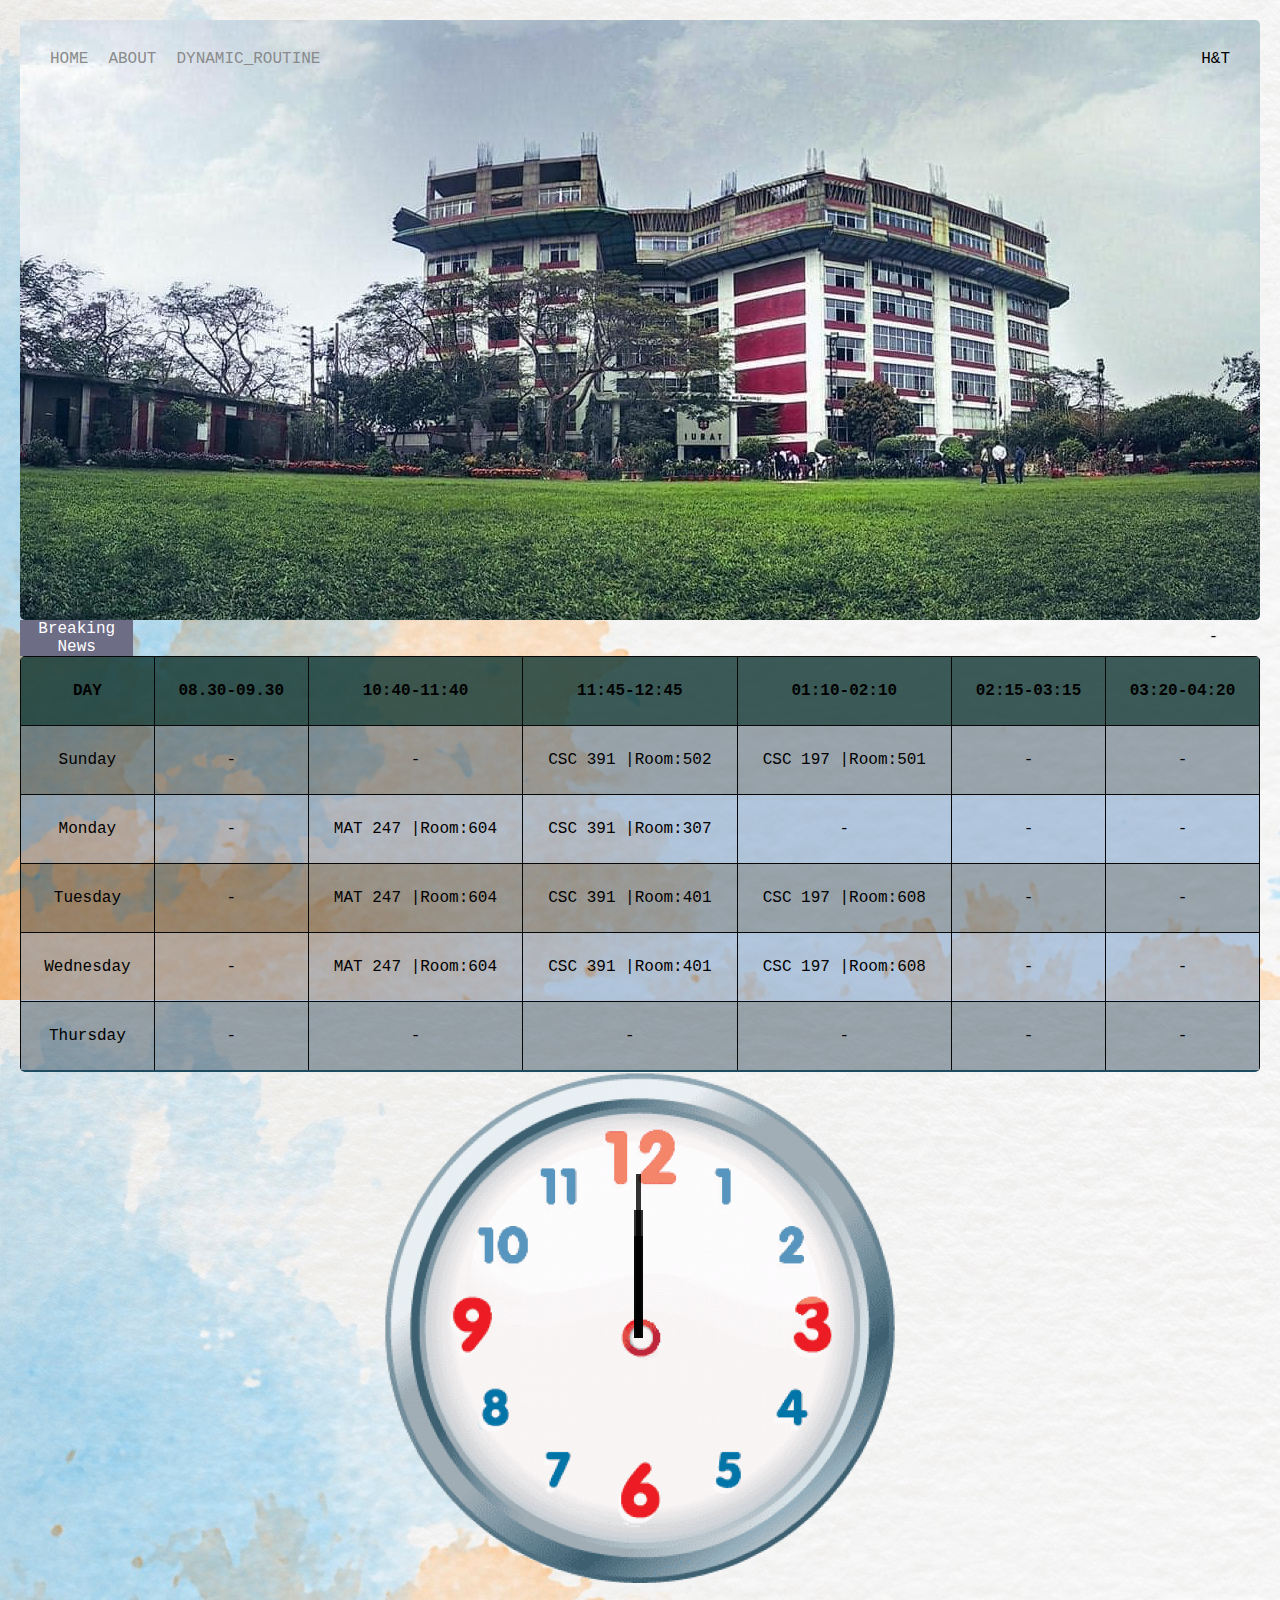
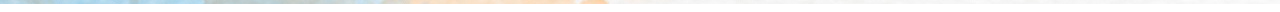
<file: index.html>
<!DOCTYPE html>
<head>
  <title>
  IUBAT
  </title>
  <link rel="shortcut icon" type="image" href="photos/logo.png">
  <meta name="viewport" content="width=device-width,initial-scale=1.0">
    <script src="index.js"></script>
  <link rel="stylesheet" href="styles.css">
</head>
<body>

<div class="container">
        
  <div class="nav-wrapper">

       <div class="left-side">
                <div class="nav-link-wrapper">
                       <a href="index.html">Home</a>
                </div>

                <div class="nav-link-wrapper">
                       <a href="about.html">About</a>
                </div>
                <div class="nav-link-wrapper">
                    <a href="droutine/droutine.html">Dynamic_Routine</a>
             </div>

       </div>   
    
       <div class="right-side">
            <div class="brand">
                     <div>H&T</div>
                      
            </div>
       </div>
 </div>
</div>
<div class="news">
  <div class="breaking-news">Breaking News</div>
<div class="slide">
<marquee>-</marquee>
</div>
</div>
</div>
<table class="table">
        <thead>
            <th>DAY</th>
            <th>08.30-09.30</th>
            <th>10:40-11:40</th>
            <th>11:45-12:45</th>
            <th>01:10-02:10</th>
            <th>02:15-03:15</th>
            <th>03:20-04:20</th>
          
        </thead>
          
          <tbody>
         <tr>
              <td>Sunday</td>
              <td>-</td>
              <td>-</td>
              <td>CSC 391 |Room:502</td>
              <td>CSC 197 |Room:501</td>
              <td>-</td>
              <td>-</td>
              
              
            </tr>
            <tr>
              <td>Monday</td>
              <td>-</td>
              <td>MAT 247 |Room:604</td>
              <td>CSC 391 |Room:307</td>
              <td>-</td>
              <td>-</td>
              <td>-</td>
                
              </tr>
              
              <tr>
                <td>Tuesday</td>
                <td>-</td>
                <td>MAT 247 |Room:604</td>
                <td>CSC 391 |Room:401</td>
                <td>CSC 197 |Room:608</td>
                <td>-</td>
                <td>-</td>
                
              </tr>
              
              <tr>
                <td>Wednesday</td>
                <td>-</td>
                <td>MAT 247 |Room:604</td>
                <td>CSC 391 |Room:401</td>
                <td>CSC 197 |Room:608</td>
                <td>-</td>
                <td>-</td>
                
              </tr>
              
              <tr>
                <td>Thursday</td>
                <td>-</td>
                <td>-</td>
                <td>-</td>
                <td>-</td>
                <td>-</td>
                <td>-</td>
              </tr>
            </tbody>
           
          </table>
    <!--
    <div class="meet">
      <p class="meet-name"><a href="https://meet.google.com/jvc-ucwf-ggk">Meet<a href="https://zoom.us/">Zoom</a></p>
      <p class="meet1"><a href="https://meet.google.com/fyj-fuwe-pge">CSC 183</a></p>
      <p class="meet2"><a href="https://meet.google.com/nfy-dfqo-boy">CSC 184</a></p>
      <p class="meet3"><a href="https://meet.google.com/ogs-mzut-mjc">MAT 147</a></p>
      <p class="meet4"><a href="https://bdren.zoom.us/j/69445706338">ENG 102</a></p>
      <p class="meet5"><a href="psy105.html">PSY 105</a></p>
      <p class="meet6"><a href="https://eu01web.zoom.us/j/64400098300?pwd=QWVBeTJFUTgrci9WTGp1RnVkc0U2dz09">ART 103</a></p>
    </div>
  -->

  <div id="clockContainer">
    <div id="hour"></div>
    <div id="minute"></div>
    <div id="second"></div>
    </div>
</body>
</html>
</file>
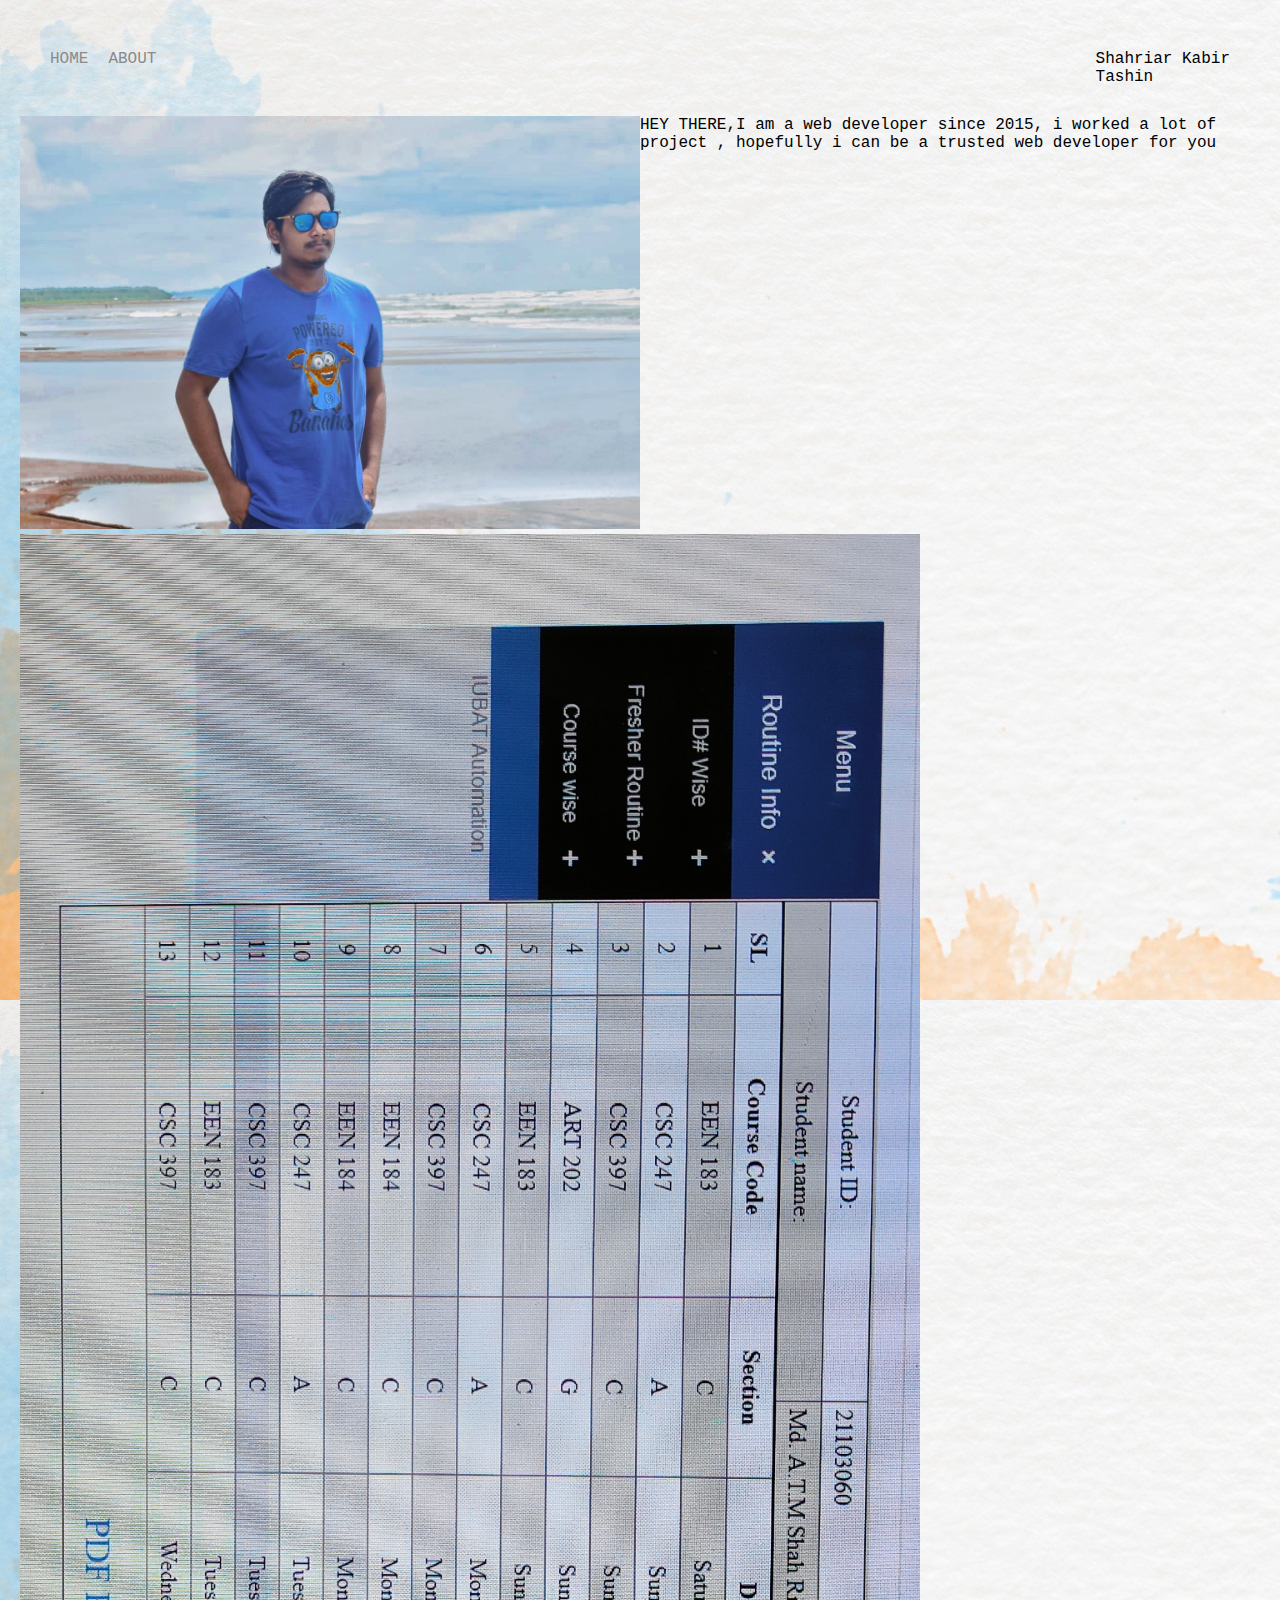
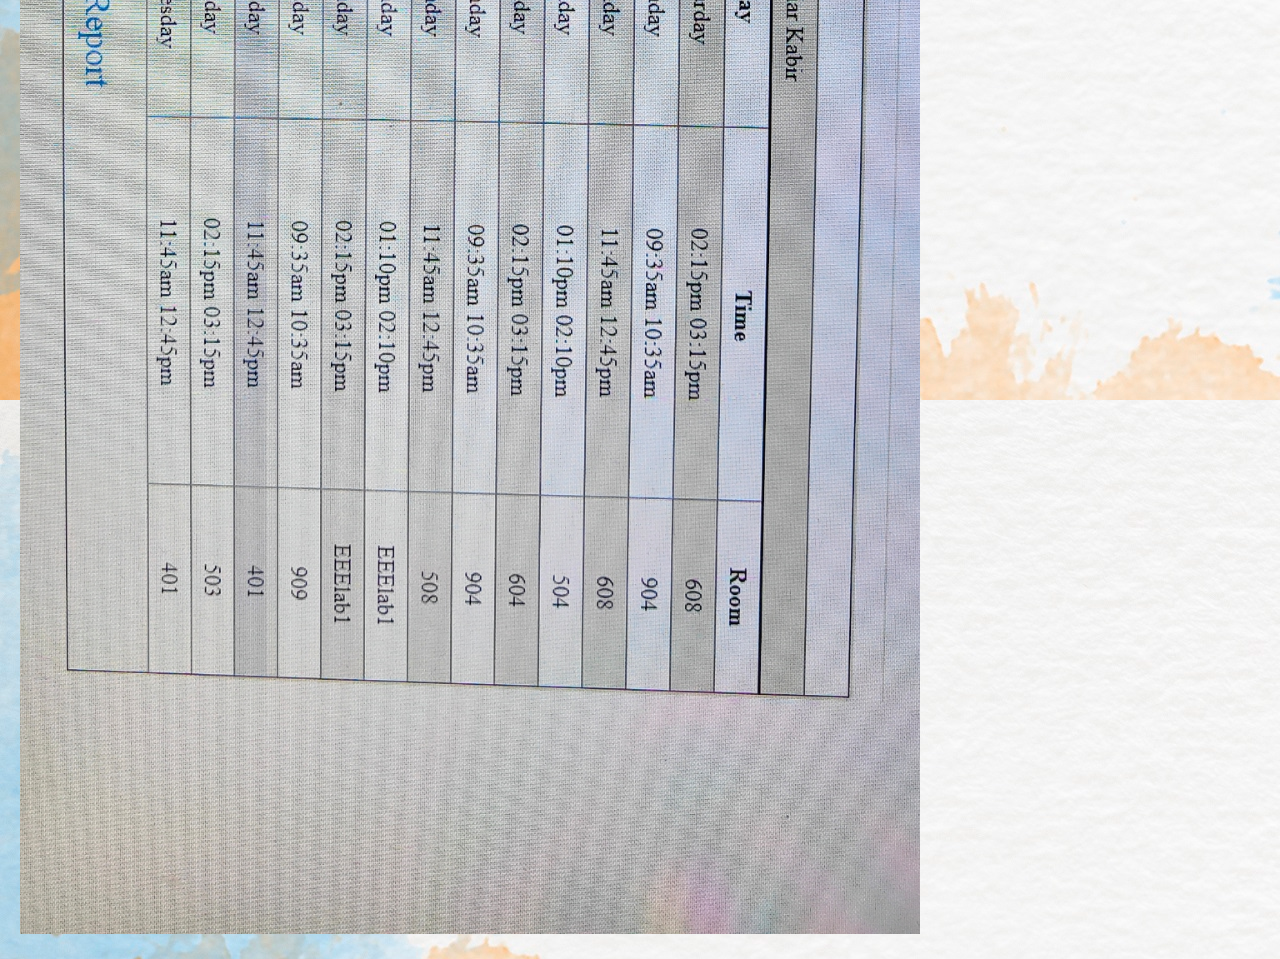
<file: about.html>
<!DOCTYPE html>
<html>
         <head>
            <meta charset="utf=8" />
            <link rel="stylesheet" href="styles.css">
         </head>
<body>

    <div class="container1">
        
        <div class="nav-wrapper">
  
             <div class="left-side">
                      <div class="nav-link-wrapper">
                             <a href="index.html">Home</a>
                      </div>
  
                      <div class="nav-link-wrapper">
                             <a href="about.html">About</a>
                      </div>
             </div>   
          
             <div class="right-side">
                  <div class="brand">
                           <div>Shahriar Kabir<br>Tashin</div>
                            
                  </div>
             </div>
       </div>






<div class="img-and-text">
    <div class="two-column-wrapper">
                <div class="profile-picture">
                    <img src="photos/tashin.jpg">
                    
                </div>
         <div class="only-text">
        <div>HEY THERE,I am a web developer since 2015, i worked a lot of project , hopefully i can be a trusted web developer for you</div>
        </div>
    
    </div>
</div>
<img src="photos/routinephoto.jpg" width = "900px">
</body>
</html>
</file>
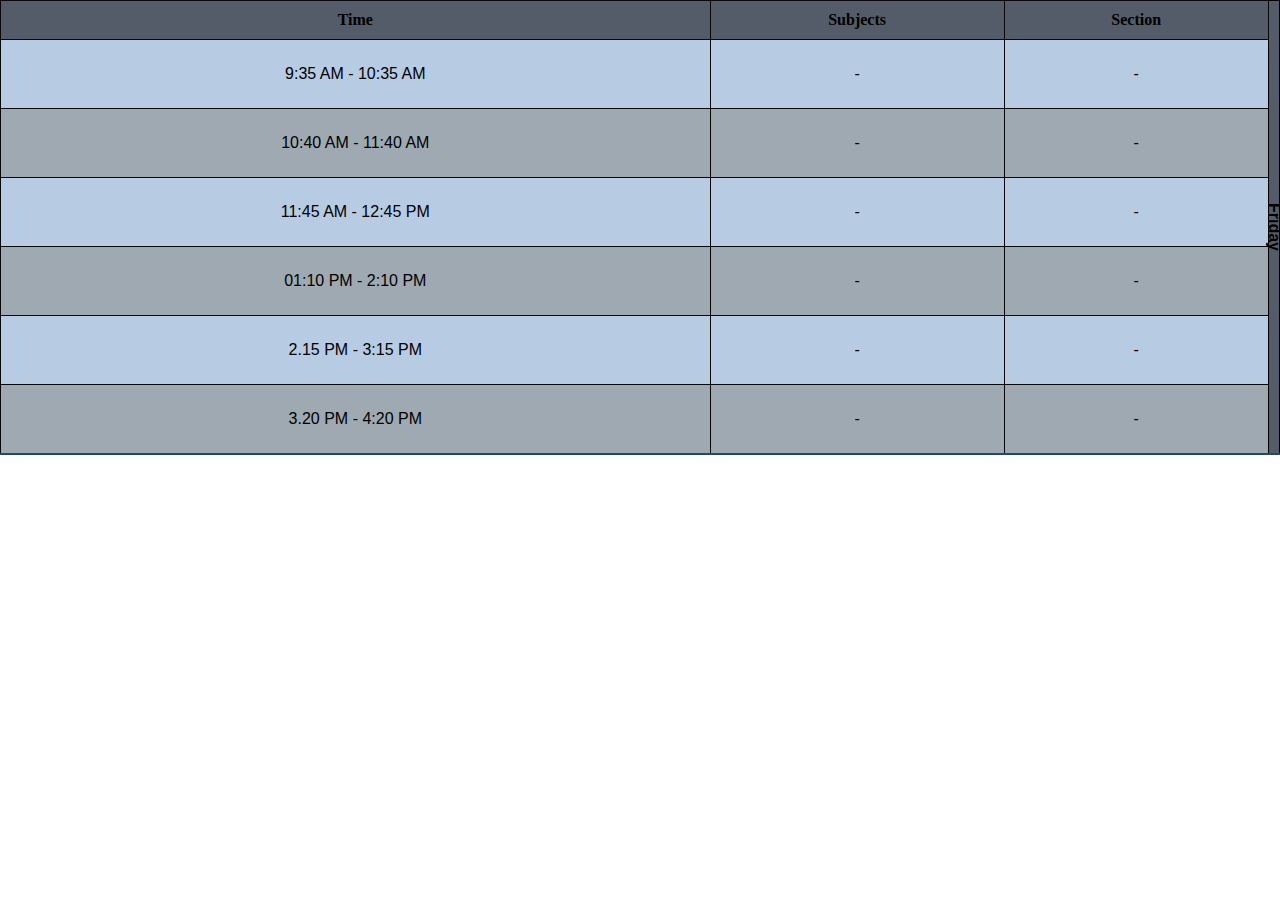
<file: droutine/droutine.html>
<!DOCTYPE html>
<html lang="en">
<head>
    <meta charset="UTF-8">
    <meta http-equiv="X-UA-Compatible" content="IE=edge">
    <meta name="viewport" content="width=device-width, initial-scale=1.0">
    <link rel="stylesheet" href="droutine.css">
    <title>Dynamic routine</title>
</head>
<body>

    <table class="table">
      <tr>
        
            <th class="th">Time</th>
            <th class="th">Subjects</th>
            <th class="th">Section</th>
           <div class="jorkoira"><th rowspan="7" p class="rotated-text1"><p class="rotated-text">wednesday</p></td></div> 
          </tr>
       
          
          <!--     
         <tr>
              <td class="time">8:30 AM - 9:30 AM</td>
              <td class="sub">-</td>
              <td class="sec">-</td>
              

            </tr> -->
            <tr>
              <td class="time">9:35 AM - 10:35 AM</td>
              <td class="sub">-</td>
              <td class="sec">-</td>
            </tr>
            <tr>
              <td class="time">10:40 AM - 11:40 AM</td>
              <td class="sub">-</td>
              <td class="sec">-</td>
            </tr>

            <tr>
                <td class="time">11:45 AM - 12:45 PM</td>
                <td class="sub">-</td>
              <td class="sec">-</td>

              </tr>
              <tr>
                <td class="time">01:10 PM - 2:10 PM</td>
                <td class="sub">-</td>
              <td class="sec">-</td>

              </tr>

              <tr>
                <td class="time">2.15 PM - 3:15 PM</td>
                <td class="sub">-</td>
              <td class="sec">-</td>

              </tr>
              <tr>
                <td class="time">3.20 PM - 4:20 PM</td>
                <td class="sub">-</td>
              <td class="sec">-</td>

              </tr>

  
  



            </table>


    <script src="droutine.js"></script>
</body>
</html>
</file>
<file: styles.css>
body{
    background-image: url("photos/background.jpg");
    padding:20px;
    margin: 0px;
    font-family:monospace, 'Times New Roman', Times, serif;
}

/* nav style */

.nav-wrapper{
    display:flex;
    justify-content: space-between;
    padding: 30px;
}
.left-side {
    display: flex;
}

.nav-wrapper>.left-side> div {
    margin-right: 20px;
    font-size: 1em; 
    text-transform: uppercase;
}
.nav-link-wrapper {
    height:22px ;
    border-bottom: 1px solid transparent;
    transition: border-bottom 0.5s;
}
.nav-link-wrapper a {
    color:#8a8a8a;
    text-decoration: none;
    transition: color 0.5s;
 
}
.nav-link-wrapper:hover {
    border-bottom:1px solid black;
    
}
.nav-link-wrapper a:hover {
        color: black;
    }
.container{
    height: 600px;
    width: 100%;
    background-image: url("photos/iubat1.jpg");
    background-repeat: no-repeat;
    border-radius: 5px 5px 5px 5px;
}
/*about me*/
.profile-picture img{
    width: 100%;
}
.two-column-wrapper{
    display: grid;
    grid-template-columns: 1fr 1fr;
}

.news{
    display: flex;

}
.breaking-news{
    background-color: rgb(110, 109, 134);
    color:rgb(255, 255, 255);
    text-align: center;
}
.slide{
    height: 10px;
    width: 100%;
    padding-top: 8px;
}
*{
	box-sizing:border-box;
}

.table{
	width: 100%;
	border-collapse: collapse;
    border-radius: 5px 5px 5px 5px;
    overflow: hidden;
}

.table td,.table th{
    padding:25px 20px;
    text-align: center;
    font-size:16px;
    border: 1px solid rgb(7, 7, 7);
    
   
  }
  

  
  .table th{
	background-color: rgba(9, 48, 44, 0.788);
	color:#000000;
    
}

.table tbody tr:nth-of-type(even){
    background-color:rgba(74, 126, 182,.4);
}
    .table tbody tr:nth-of-type(odd){
        background-color:rgba(12, 39, 59,.4);
}
.table tbody tr:last-of-type{
    border-bottom:2px solid rgb(31, 76, 97);
}

.meet{
    display: flex;
    flex-direction: row;
    justify-content: space-evenly;
    border-bottom:black;
    
    transition: border-bottom 0.5s;
}
.meet a{


   
    background-color:rgba(12, 39, 59,.4);
    padding: 10px 20px;
    text-align: center;
    text-decoration: none;
    display: inline-block;
    margin: 4px 2px;
    cursor: pointer;
    border-radius: 5px;
    color: #000000;
    text-decoration: none;
    transition: color 0.5s;
    
 
}
.meet a:hover{
    color:#ffffff;
    background-color:#030d61;
}
.meet :hover{ 
    border-bottom: 0.5px solid black;
    border-radius: 5px;
   
}

/* responsive */

@media(max-width: 500px){

    
	.table thead{
		display: none;
	}

	.table, .table thead, .table th, .table tbody, .table tr, .table td{
		display: block;
		width: 100%;
	}


	.table tr{
		margin-bottom:15px;
	}
	.table td{
		text-align: center;
		padding-left: 0%;
		position: relative;
	}

    .table th{
		padding-left: 0%;
		text-align: center;
		position: relative;
    }
    .table th::before{
		content: attr(data-label);
		position: absolute;
		left:0;
		width: 50%;
		padding-left:15px;
		font-size:15px;
		font-weight: bold;
		text-align: left;
    }
	.table td::before{
		content: attr(data-label);
		position: absolute;
		left:0;
		width: 50%;
		padding-left:15px;
		font-size:15px;
		font-weight: bold;
		text-align: left;
	}
    .meet, .meet a{
        display: block;
        width: 100%;
        
    }
        .meet a{
            text-align: center;
		padding-left: 0px;
        
        }

}

/* clock */
#clockContainer{  
    position: relative;
    margin: auto;
    height: 40vw;
    width: 40vw; 
    background: url(photos/clock.png) no-repeat;
    background-size: 100%;
}

#hour, #minute, #second{
    position: absolute;
    background: black;
    transform-origin: bottom;
    border-right: 1px solid black;

}
#hour, #minute, #second:before{

content: "";

height: auto;
width: auto;
}

#hour{
    width: 1.8%;
    height: 20%;
    top: 32%;
    left: 48.85%;
    opacity: 0.8; 
    
}
#minute{
    width: 1.6%;
    height: 25%;
    top: 27%;
    left: 48.9%;
    opacity: 0.8;  
}
#second{

    width: 1%;
    height: 32%;
    top: 20%;
    left: 49.25%;
    opacity: 0.8; 
    
}
</file>
<file: droutine/droutine.css>
body
{
	margin: 0px;
}
.table{
	width: 100%;
	border-collapse: collapse;
    overflow: hidden;
}

.table td{
    padding:25px 20px;
    text-align: center;
    font-size:16px;
    border: 1px solid rgb(7, 7, 7);
    font-family: sans-serif;
    
   
  }
.th{

        padding:10px 10px;
        text-align: center;
        font-size:16px;
        border: 1px solid rgb(7, 7, 7);
        background-color: #535c68;

    
}
  

.table tr:nth-of-type(even){
    background-color:rgba(74, 126, 182,.4);
}
    .table tr:nth-of-type(odd){
        background-color:rgba(12, 39, 59,.4);
}
.table tr:last-of-type{
    border-bottom:2px solid rgb(31, 76, 97);
}

.rotated-text
{
    transform: rotate(90deg);
    font-family: sans-serif;
 
   
    margin-left: -25px;
    margin-right: -25px;
    
   
   
}
.rotated-text1{

    border: 1px solid rgb(0, 0, 0);
    background-color:#535c68;
}
</file>
